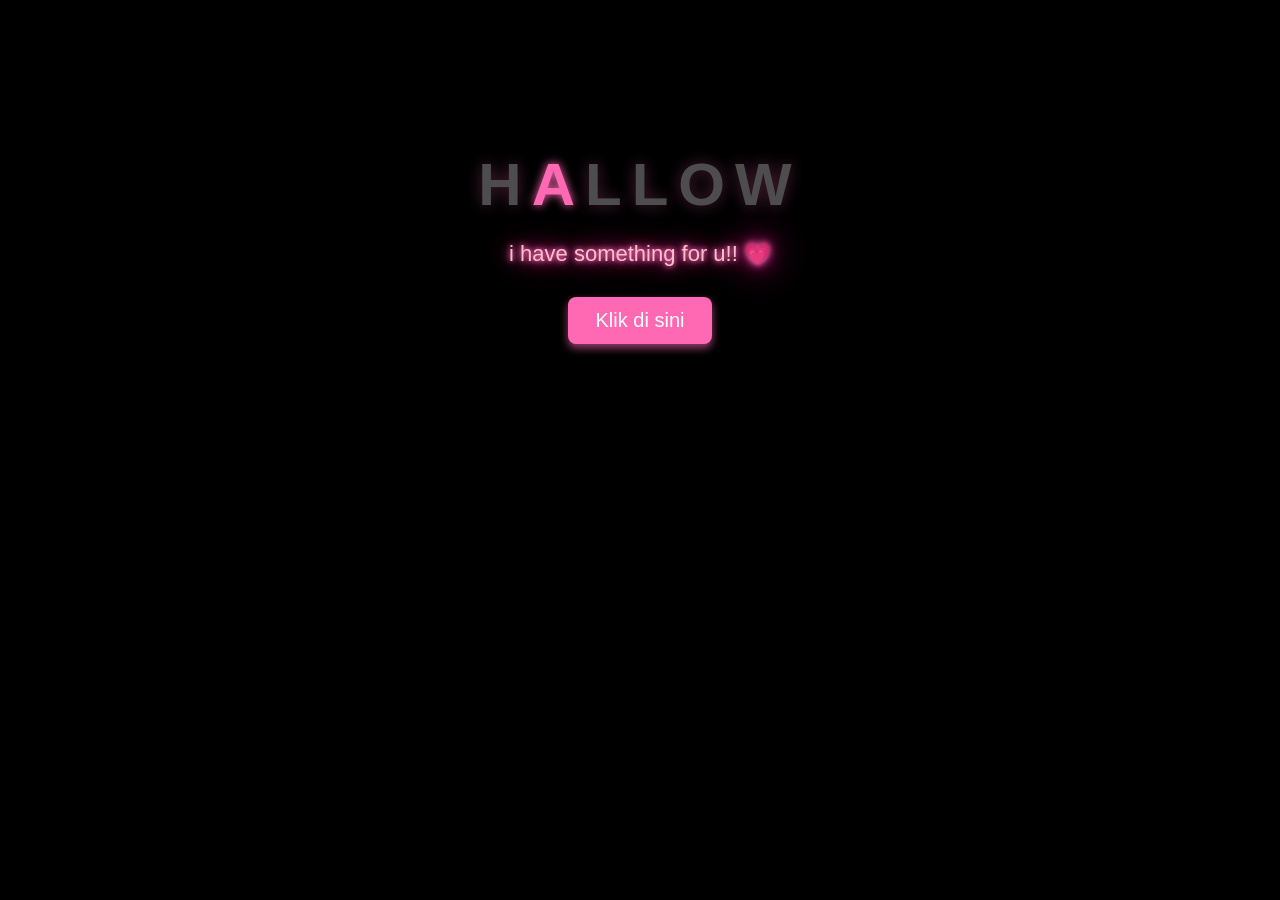
<file: index.html>
<!DOCTYPE html>
<html lang="en">
<head>
  <meta charset="UTF-8" />
  <meta name="viewport" content="width=device-width, initial-scale=1" />
  <title>secret</title>

  <style>
    body {
      font-family: Arial, sans-serif;
      text-align: center;
      margin-top: 150px;
      background: #000;
      color: white;
    }

    #name {
      font-size: 60px;
      font-weight: bold;
      letter-spacing: 10px;
      text-shadow: 0 0 15px #ff69b4;
    }

    .letter {
      opacity: 0.3;
      transition: opacity 0.5s ease;
      display: inline-block;
      color: #fff;
    }

    .letter.active {
      opacity: 1;
      color: #ff69b4;
      text-shadow: 0 0 10px #ff69b4;
    }

    p {
      font-size: 22px;
      margin-bottom: 30px;
      color: #ffc0cb;
      text-shadow:
        0 0 5px #ff69b4,
        0 0 10px #ff69b4,
        0 0 20px #ff1493,
        0 0 40px #ff1493;
      animation: pulseGlow 2s infinite alternate;
    }

    @keyframes pulseGlow {
      0% {
        text-shadow:
          0 0 3px #ffb6d9,
          0 0 7px #ff69b4,
          0 0 10px #ff1493,
          0 0 20px #ff1493;
        opacity: 0.7;
      }
      100% {
        text-shadow:
          0 0 10px #ffb6d9,
          0 0 20px #ff69b4,
          0 0 30px #ff1493,
          0 0 50px #ff1493;
        opacity: 1;
      }
    }

    button {
      padding: 12px 28px;
      font-size: 20px;
      cursor: pointer;
      border: none;
      background-color: #ff69b4;
      color: white;
      border-radius: 8px;
      transition: 0.3s ease;
      box-shadow: 0 4px 8px rgba(255, 105, 180, 0.6);
      animation: pulseButton 1.5s infinite;
    }

    button:hover {
      background-color: #ff1493;
      box-shadow: 0 6px 12px rgba(255, 20, 147, 0.8);
    }

    @keyframes pulseButton {
      0% { transform: scale(1); }
      50% { transform: scale(1.1); }
      100% { transform: scale(1); }
    }
  </style>
</head>

<body>
  <div id="name"></div>
  <p>i have something for u!! 💗</p>
  <button onclick="location.href='flowers.html'">Klik di sini</button>

  <script>
    const name = "HALLOW";
    const nameContainer = document.getElementById('name');

    for (let i = 0; i < name.length; i++) {
      const span = document.createElement('span');
      span.textContent = name[i];
      span.classList.add('letter');
      nameContainer.appendChild(span);
    }

    const letters = document.querySelectorAll('.letter');
    let current = 0;

    function updateActiveLetter() {
      letters.forEach(letter => letter.classList.remove('active'));
      letters[current].classList.add('active');
      current++;
      if (current >= letters.length) current = 0;
    }

    updateActiveLetter();
    setInterval(updateActiveLetter, 1000);
  </script>
</body>
</html>
</file>
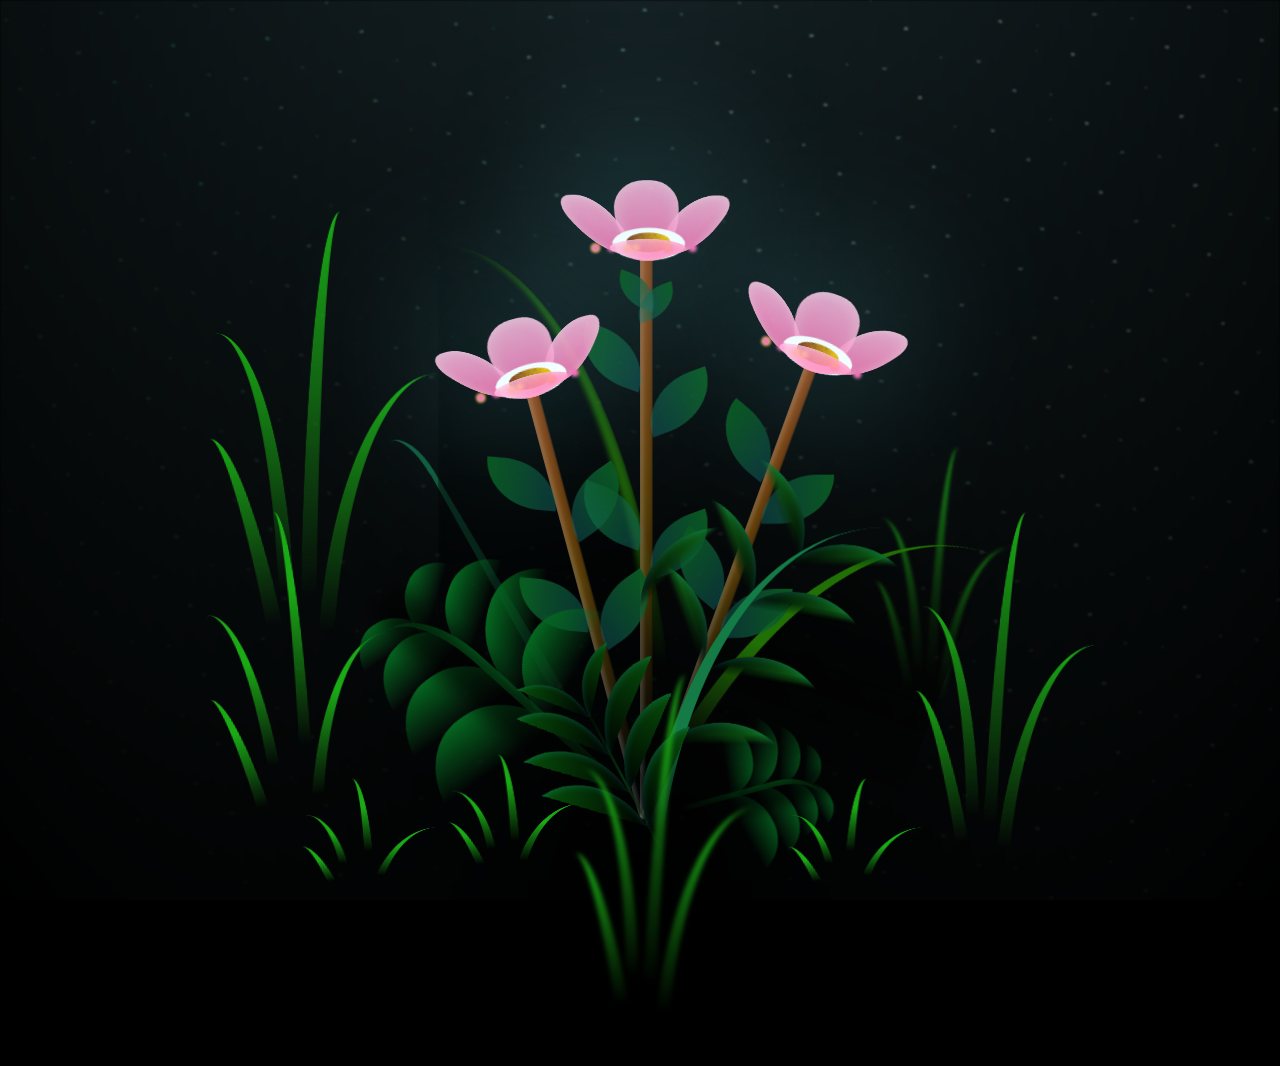
<file: flowers.html>
<!DOCTYPE html>
<html lang="en">
<head>
    <meta charset="UTF-8">
    <meta http-equiv="X-UA-Compatible" content="IE=edge">
    <meta name="viewport" content="width=device-width, initial-scale=1.0">
    <link rel="stylesheet" href="main.css">
    <link rel="icon" href="img/flowers.png" type="image/x-icon">
    <title>secrett</title>
</head>
<body class="container">
    <div class="night"></div>
    <div class="flowers">
      <div class="flower flower--1">
        <div class="flower__leafs flower__leafs--1">
          <div class="flower__leaf flower__leaf--1"></div>
          <div class="flower__leaf flower__leaf--2"></div>
          <div class="flower__leaf flower__leaf--3"></div>
          <div class="flower__leaf flower__leaf--4"></div>
          <div class="flower__white-circle"></div>
  
          <div class="flower__light flower__light--1"></div>
          <div class="flower__light flower__light--2"></div>
          <div class="flower__light flower__light--3"></div>
          <div class="flower__light flower__light--4"></div>
          <div class="flower__light flower__light--5"></div>
          <div class="flower__light flower__light--6"></div>
          <div class="flower__light flower__light--7"></div>
          <div class="flower__light flower__light--8"></div>
  
        </div>
        <div class="flower__line">
          <div class="flower__line__leaf flower__line__leaf--1"></div>
          <div class="flower__line__leaf flower__line__leaf--2"></div>
          <div class="flower__line__leaf flower__line__leaf--3"></div>
          <div class="flower__line__leaf flower__line__leaf--4"></div>
          <div class="flower__line__leaf flower__line__leaf--5"></div>
          <div class="flower__line__leaf flower__line__leaf--6"></div>
        </div>
      </div>
  
      <div class="flower flower--2">
        <div class="flower__leafs flower__leafs--2">
          <div class="flower__leaf flower__leaf--1"></div>
          <div class="flower__leaf flower__leaf--2"></div>
          <div class="flower__leaf flower__leaf--3"></div>
          <div class="flower__leaf flower__leaf--4"></div>
          <div class="flower__white-circle"></div>
  
          <div class="flower__light flower__light--1"></div>
          <div class="flower__light flower__light--2"></div>
          <div class="flower__light flower__light--3"></div>
          <div class="flower__light flower__light--4"></div>
          <div class="flower__light flower__light--5"></div>
          <div class="flower__light flower__light--6"></div>
          <div class="flower__light flower__light--7"></div>
          <div class="flower__light flower__light--8"></div>
  
        </div>
        <div class="flower__line">
          <div class="flower__line__leaf flower__line__leaf--1"></div>
          <div class="flower__line__leaf flower__line__leaf--2"></div>
          <div class="flower__line__leaf flower__line__leaf--3"></div>
          <div class="flower__line__leaf flower__line__leaf--4"></div>
        </div>
      </div>
  
      <div class="flower flower--3">
        <div class="flower__leafs flower__leafs--3">
          <div class="flower__leaf flower__leaf--1"></div>
          <div class="flower__leaf flower__leaf--2"></div>
          <div class="flower__leaf flower__leaf--3"></div>
          <div class="flower__leaf flower__leaf--4"></div>
          <div class="flower__white-circle"></div>
  
          <div class="flower__light flower__light--1"></div>
          <div class="flower__light flower__light--2"></div>
          <div class="flower__light flower__light--3"></div>
          <div class="flower__light flower__light--4"></div>
          <div class="flower__light flower__light--5"></div>
          <div class="flower__light flower__light--6"></div>
          <div class="flower__light flower__light--7"></div>
          <div class="flower__light flower__light--8"></div>
  
        </div>
        <div class="flower__line">
          <div class="flower__line__leaf flower__line__leaf--1"></div>
          <div class="flower__line__leaf flower__line__leaf--2"></div>
          <div class="flower__line__leaf flower__line__leaf--3"></div>
          <div class="flower__line__leaf flower__line__leaf--4"></div>
        </div>
      </div>
  
      <div class="grow-ans" style="--d:1.2s">
        <div class="flower__g-long">
          <div class="flower__g-long__top"></div>
          <div class="flower__g-long__bottom"></div>
        </div>
      </div>
  
      <div class="growing-grass">
        <div class="flower__grass flower__grass--1">
          <div class="flower__grass--top"></div>
          <div class="flower__grass--bottom"></div>
          <div class="flower__grass__leaf flower__grass__leaf--1"></div>
          <div class="flower__grass__leaf flower__grass__leaf--2"></div>
          <div class="flower__grass__leaf flower__grass__leaf--3"></div>
          <div class="flower__grass__leaf flower__grass__leaf--4"></div>
          <div class="flower__grass__leaf flower__grass__leaf--5"></div>
          <div class="flower__grass__leaf flower__grass__leaf--6"></div>
          <div class="flower__grass__leaf flower__grass__leaf--7"></div>
          <div class="flower__grass__leaf flower__grass__leaf--8"></div>
          <div class="flower__grass__overlay"></div>
        </div>
      </div>
  
      <div class="growing-grass">
        <div class="flower__grass flower__grass--2">
          <div class="flower__grass--top"></div>
          <div class="flower__grass--bottom"></div>
          <div class="flower__grass__leaf flower__grass__leaf--1"></div>
          <div class="flower__grass__leaf flower__grass__leaf--2"></div>
          <div class="flower__grass__leaf flower__grass__leaf--3"></div>
          <div class="flower__grass__leaf flower__grass__leaf--4"></div>
          <div class="flower__grass__leaf flower__grass__leaf--5"></div>
          <div class="flower__grass__leaf flower__grass__leaf--6"></div>
          <div class="flower__grass__leaf flower__grass__leaf--7"></div>
          <div class="flower__grass__leaf flower__grass__leaf--8"></div>
          <div class="flower__grass__overlay"></div>
        </div>
      </div>
  
      <div class="grow-ans" style="--d:2.4s">
        <div class="flower__g-right flower__g-right--1">
          <div class="leaf"></div>
        </div>
      </div>
  
      <div class="grow-ans" style="--d:2.8s">
        <div class="flower__g-right flower__g-right--2">
          <div class="leaf"></div>
        </div>
      </div>
  
      <div class="grow-ans" style="--d:2.8s">
        <div class="flower__g-front">
          <div class="flower__g-front__leaf-wrapper flower__g-front__leaf-wrapper--1">
            <div class="flower__g-front__leaf"></div>
          </div>
          <div class="flower__g-front__leaf-wrapper flower__g-front__leaf-wrapper--2">
            <div class="flower__g-front__leaf"></div>
          </div>
          <div class="flower__g-front__leaf-wrapper flower__g-front__leaf-wrapper--3">
            <div class="flower__g-front__leaf"></div>
          </div>
          <div class="flower__g-front__leaf-wrapper flower__g-front__leaf-wrapper--4">
            <div class="flower__g-front__leaf"></div>
          </div>
          <div class="flower__g-front__leaf-wrapper flower__g-front__leaf-wrapper--5">
            <div class="flower__g-front__leaf"></div>
          </div>
          <div class="flower__g-front__leaf-wrapper flower__g-front__leaf-wrapper--6">
            <div class="flower__g-front__leaf"></div>
          </div>
          <div class="flower__g-front__leaf-wrapper flower__g-front__leaf-wrapper--7">
            <div class="flower__g-front__leaf"></div>
          </div>
          <div class="flower__g-front__leaf-wrapper flower__g-front__leaf-wrapper--8">
            <div class="flower__g-front__leaf"></div>
          </div>
          <div class="flower__g-front__line"></div>
        </div>
      </div>
  
      <div class="grow-ans" style="--d:3.2s">
        <div class="flower__g-fr">
          <div class="leaf"></div>
          <div class="flower__g-fr__leaf flower__g-fr__leaf--1"></div>
          <div class="flower__g-fr__leaf flower__g-fr__leaf--2"></div>
          <div class="flower__g-fr__leaf flower__g-fr__leaf--3"></div>
          <div class="flower__g-fr__leaf flower__g-fr__leaf--4"></div>
          <div class="flower__g-fr__leaf flower__g-fr__leaf--5"></div>
          <div class="flower__g-fr__leaf flower__g-fr__leaf--6"></div>
          <div class="flower__g-fr__leaf flower__g-fr__leaf--7"></div>
          <div class="flower__g-fr__leaf flower__g-fr__leaf--8"></div>
        </div>
      </div>
  
      <div class="long-g long-g--0">
        <div class="grow-ans" style="--d:3s">
          <div class="leaf leaf--0"></div>
        </div>
        <div class="grow-ans" style="--d:2.2s">
          <div class="leaf leaf--1"></div>
        </div>
        <div class="grow-ans" style="--d:3.4s">
          <div class="leaf leaf--2"></div>
        </div>
        <div class="grow-ans" style="--d:3.6s">
          <div class="leaf leaf--3"></div>
        </div>
      </div>
  
      <div class="long-g long-g--1">
        <div class="grow-ans" style="--d:3.6s">
          <div class="leaf leaf--0"></div>
        </div>
        <div class="grow-ans" style="--d:3.8s">
          <div class="leaf leaf--1"></div>
        </div>
        <div class="grow-ans" style="--d:4s">
          <div class="leaf leaf--2"></div>
        </div>
        <div class="grow-ans" style="--d:4.2s">
          <div class="leaf leaf--3"></div>
        </div>
      </div>
  
      <div class="long-g long-g--2">
        <div class="grow-ans" style="--d:4s">
          <div class="leaf leaf--0"></div>
        </div>
        <div class="grow-ans" style="--d:4.2s">
          <div class="leaf leaf--1"></div>
        </div>
        <div class="grow-ans" style="--d:4.4s">
          <div class="leaf leaf--2"></div>
        </div>
        <div class="grow-ans" style="--d:4.6s">
          <div class="leaf leaf--3"></div>
        </div>
      </div>
  
      <div class="long-g long-g--3">
        <div class="grow-ans" style="--d:4s">
          <div class="leaf leaf--0"></div>
        </div>
        <div class="grow-ans" style="--d:4.2s">
          <div class="leaf leaf--1"></div>
        </div>
        <div class="grow-ans" style="--d:3s">
          <div class="leaf leaf--2"></div>
        </div>
        <div class="grow-ans" style="--d:3.6s">
          <div class="leaf leaf--3"></div>
        </div>
      </div>
  
      <div class="long-g long-g--4">
        <div class="grow-ans" style="--d:4s">
          <div class="leaf leaf--0"></div>
        </div>
        <div class="grow-ans" style="--d:4.2s">
          <div class="leaf leaf--1"></div>
        </div>
        <div class="grow-ans" style="--d:3s">
          <div class="leaf leaf--2"></div>
        </div>
        <div class="grow-ans" style="--d:3.6s">
          <div class="leaf leaf--3"></div>
        </div>
      </div>
  
      <div class="long-g long-g--5">
        <div class="grow-ans" style="--d:4s">
          <div class="leaf leaf--0"></div>
        </div>
        <div class="grow-ans" style="--d:4.2s">
          <div class="leaf leaf--1"></div>
        </div>
        <div class="grow-ans" style="--d:3s">
          <div class="leaf leaf--2"></div>
        </div>
        <div class="grow-ans" style="--d:3.6s">
          <div class="leaf leaf--3"></div>
        </div>
      </div>
  
      <div class="long-g long-g--6">
        <div class="grow-ans" style="--d:4.2s">
          <div class="leaf leaf--0"></div>
        </div>
        <div class="grow-ans" style="--d:4.4s">
          <div class="leaf leaf--1"></div>
        </div>
        <div class="grow-ans" style="--d:4.6s">
          <div class="leaf leaf--2"></div>
        </div>
        <div class="grow-ans" style="--d:4.8s">
          <div class="leaf leaf--3"></div>
        </div>
      </div>
  
      <div class="long-g long-g--7">
        <div class="grow-ans" style="--d:3s">
          <div class="leaf leaf--0"></div>
        </div>
        <div class="grow-ans" style="--d:3.2s">
          <div class="leaf leaf--1"></div>
        </div>
        <div class="grow-ans" style="--d:3.5s">
          <div class="leaf leaf--2"></div>
        </div>
        <div class="grow-ans" style="--d:3.6s">
          <div class="leaf leaf--3"></div>
        </div>
      </div>
    </div>
    
    <script src="main.js"></script>
  </body>
</html>
</file>
<file: main.css>
*,
*::after,
*::before {
  padding: 0;
  margin: 0;
  box-sizing: border-box;
}

:root {
  --dark-color: #000;
}

body {
  display: flex;
  align-items: flex-end;
  justify-content: center;
  min-height: 100vh;
  background-color: var(--dark-color);
  overflow: hidden;
  perspective: 1000px;
}

.night {
  position: fixed;
  left: 50%;
  top: 0;
  transform: translateX(-50%);
  width: 100%;
  height: 100%;
  filter: blur(0.1vmin);
  background-image: radial-gradient(ellipse at top, transparent 0%, var(--dark-color)), radial-gradient(ellipse at bottom, var(--dark-color), rgba(145, 233, 255, 0.2)), repeating-linear-gradient(220deg, rgb(0, 0, 0) 0px, rgb(0, 0, 0) 19px, transparent 19px, transparent 22px), repeating-linear-gradient(189deg, rgb(0, 0, 0) 0px, rgb(0, 0, 0) 19px, transparent 19px, transparent 22px), repeating-linear-gradient(148deg, rgb(0, 0, 0) 0px, rgb(0, 0, 0) 19px, transparent 19px, transparent 22px), linear-gradient(90deg, rgb(7, 107, 42), rgb(240, 240, 240));
}

.flowers {
  position: relative;
  transform: scale(0.9);
}

.flower {
  position: absolute;
  bottom: 10vmin;
  transform-origin: bottom center;
  z-index: 10;
  --fl-speed: 0.3s;
}
.flower--1 {
  -webkit-animation: moving-flower-1 4s linear infinite;
          animation: moving-flower-1 4s linear infinite;
}
.flower--1 .flower__line {
  height: 70vmin;
  -webkit-animation-delay: 0.3s;
          animation-delay: 0.3s;
}
.flower--1 .flower__line__leaf--1 {
  -webkit-animation: blooming-leaf-right var(--fl-speed) 1.6s backwards;
          animation: blooming-leaf-right var(--fl-speed) 1.6s backwards;
}
.flower--1 .flower__line__leaf--2 {
  -webkit-animation: blooming-leaf-right var(--fl-speed) 1.4s backwards;
          animation: blooming-leaf-right var(--fl-speed) 1.4s backwards;
}
.flower--1 .flower__line__leaf--3 {
  -webkit-animation: blooming-leaf-left var(--fl-speed) 1.2s backwards;
          animation: blooming-leaf-left var(--fl-speed) 1.2s backwards;
}
.flower--1 .flower__line__leaf--4 {
  -webkit-animation: blooming-leaf-left var(--fl-speed) 1s backwards;
          animation: blooming-leaf-left var(--fl-speed) 1s backwards;
}
.flower--1 .flower__line__leaf--5 {
  -webkit-animation: blooming-leaf-right var(--fl-speed) 1.8s backwards;
          animation: blooming-leaf-right var(--fl-speed) 1.8s backwards;
}
.flower--1 .flower__line__leaf--6 {
  -webkit-animation: blooming-leaf-left var(--fl-speed) 2s backwards;
          animation: blooming-leaf-left var(--fl-speed) 2s backwards;
}
.flower--2 {
  left: 50%;
  transform: rotate(20deg);
  -webkit-animation: moving-flower-2 4s linear infinite;
          animation: moving-flower-2 4s linear infinite;
}
.flower--2 .flower__line {
  height: 60vmin;
  -webkit-animation-delay: 0.6s;
          animation-delay: 0.6s;
}
.flower--2 .flower__line__leaf--1 {
  -webkit-animation: blooming-leaf-right var(--fl-speed) 1.9s backwards;
          animation: blooming-leaf-right var(--fl-speed) 1.9s backwards;
}
.flower--2 .flower__line__leaf--2 {
  -webkit-animation: blooming-leaf-right var(--fl-speed) 1.7s backwards;
          animation: blooming-leaf-right var(--fl-speed) 1.7s backwards;
}
.flower--2 .flower__line__leaf--3 {
  -webkit-animation: blooming-leaf-left var(--fl-speed) 1.5s backwards;
          animation: blooming-leaf-left var(--fl-speed) 1.5s backwards;
}
.flower--2 .flower__line__leaf--4 {
  -webkit-animation: blooming-leaf-left var(--fl-speed) 1.3s backwards;
          animation: blooming-leaf-left var(--fl-speed) 1.3s backwards;
}
.flower--3 {
  left: 50%;
  transform: rotate(-15deg);
  -webkit-animation: moving-flower-3 4s linear infinite;
          animation: moving-flower-3 4s linear infinite;
}
.flower--3 .flower__line {
  -webkit-animation-delay: 0.9s;
          animation-delay: 0.9s;
}
.flower--3 .flower__line__leaf--1 {
  -webkit-animation: blooming-leaf-right var(--fl-speed) 2.5s backwards;
          animation: blooming-leaf-right var(--fl-speed) 2.5s backwards;
}
.flower--3 .flower__line__leaf--2 {
  -webkit-animation: blooming-leaf-right var(--fl-speed) 2.3s backwards;
          animation: blooming-leaf-right var(--fl-speed) 2.3s backwards;
}
.flower--3 .flower__line__leaf--3 {
  -webkit-animation: blooming-leaf-left var(--fl-speed) 2.1s backwards;
          animation: blooming-leaf-left var(--fl-speed) 2.1s backwards;
}
.flower--3 .flower__line__leaf--4 {
  -webkit-animation: blooming-leaf-left var(--fl-speed) 1.9s backwards;
          animation: blooming-leaf-left var(--fl-speed) 1.9s backwards;
}
.flower__leafs {
  position: relative;
  -webkit-animation: blooming-flower 2s backwards;
          animation: blooming-flower 2s backwards;
}
.flower__leafs--1 {
  -webkit-animation-delay: 1.1s;
          animation-delay: 1.1s;
}
.flower__leafs--2 {
  -webkit-animation-delay: 1.4s;
          animation-delay: 1.4s;
}
.flower__leafs--3 {
  -webkit-animation-delay: 1.7s;
          animation-delay: 1.7s;
}
.flower__leafs::after {
  content: "";
  position: absolute;
  left: 0;
  top: 0;
  transform: translate(-50%, -100%);
  width: 8vmin;
  height: 8vmin;
  background-color: #6bf0ff;
  filter: blur(10vmin);
}
.flower__leaf {
  position: absolute;
  bottom: 0;
  left: 50%;
  width: 8vmin;
  height: 11vmin;
  border-radius: 51% 49% 47% 53%/44% 45% 55% 69%;
  background-color: #6bbcf5; /* biru soft */
  background-image: linear-gradient(to top, #4aa3e0, #6bbcf5); /* gradient biru */
  transform-origin: bottom center;
  opacity: 0.9;
  box-shadow: inset 0 0 2vmin rgba(255, 255, 255, 0.5);
}

.flower__leaf--1 {
  transform: translate(-10%, 1%) rotateY(40deg) rotateX(-50deg);
}
.flower__leaf--2 {
  transform: translate(-50%, -4%) rotateX(40deg);
}
.flower__leaf--3 {
  transform: translate(-90%, 0%) rotateY(45deg) rotateX(50deg);
}
.flower__leaf--4 {
  width: 8vmin;
  height: 8vmin;
  transform-origin: bottom left;
  border-radius: 4vmin 10vmin 4vmin 4vmin;
  transform: translate(0%, 18%) rotateX(70deg) rotate(-43deg);
  background-image: linear-gradient(to top, #4aa3e0, #6bbcf5); /* biru soft */
  z-index: 1;
  opacity: 0.8;
}

.flower__white-circle {
  position: absolute;
  left: -3.5vmin;
  top: -3vmin;
  width: 9vmin;
  height: 4vmin;
  border-radius: 50%;
  background-color: #fff;
}
.flower__white-circle::after {
  content: "";
  position: absolute;
  left: 50%;
  top: 45%;
  transform: translate(-50%, -50%);
  width: 60%;
  height: 60%;
  border-radius: inherit;
  background-image: repeating-linear-gradient(135deg, rgba(0, 0, 0, 0.03) 0px, rgba(0, 0, 0, 0.03) 1px, transparent 1px, transparent 12px), repeating-linear-gradient(45deg, rgba(0, 0, 0, 0.03) 0px, rgba(0, 0, 0, 0.03) 1px, transparent 1px, transparent 12px), repeating-linear-gradient(67.5deg, rgba(0, 0, 0, 0.03) 0px, rgba(0, 0, 0, 0.03) 1px, transparent 1px, transparent 12px), repeating-linear-gradient(135deg, rgba(0, 0, 0, 0.03) 0px, rgba(0, 0, 0, 0.03) 1px, transparent 1px, transparent 12px), repeating-linear-gradient(45deg, rgba(0, 0, 0, 0.03) 0px, rgba(0, 0, 0, 0.03) 1px, transparent 1px, transparent 12px), repeating-linear-gradient(112.5deg, rgba(0, 0, 0, 0.03) 0px, rgba(0, 0, 0, 0.03) 1px, transparent 1px, transparent 12px), repeating-linear-gradient(112.5deg, rgba(0, 0, 0, 0.03) 0px, rgba(0, 0, 0, 0.03) 1px, transparent 1px, transparent 12px), repeating-linear-gradient(45deg, rgba(0, 0, 0, 0.03) 0px, rgba(0, 0, 0, 0.03) 1px, transparent 1px, transparent 12px), repeating-linear-gradient(22.5deg, rgba(0, 0, 0, 0.03) 0px, rgba(0, 0, 0, 0.03) 1px, transparent 1px, transparent 12px), repeating-linear-gradient(45deg, rgba(0, 0, 0, 0.03) 0px, rgba(0, 0, 0, 0.03) 1px, transparent 1px, transparent 12px), repeating-linear-gradient(22.5deg, rgba(0, 0, 0, 0.03) 0px, rgba(0, 0, 0, 0.03) 1px, transparent 1px, transparent 12px), repeating-linear-gradient(135deg, rgba(0, 0, 0, 0.03) 0px, rgba(0, 0, 0, 0.03) 1px, transparent 1px, transparent 12px), repeating-linear-gradient(157.5deg, rgba(0, 0, 0, 0.03) 0px, rgba(0, 0, 0, 0.03) 1px, transparent 1px, transparent 12px), repeating-linear-gradient(67.5deg, rgba(0, 0, 0, 0.03) 0px, rgba(0, 0, 0, 0.03) 1px, transparent 1px, transparent 12px), repeating-linear-gradient(67.5deg, rgba(0, 0, 0, 0.03) 0px, rgba(0, 0, 0, 0.03) 1px, transparent 1px, transparent 12px), linear-gradient(90deg, rgb(127, 47, 21), rgb(255, 206, 0));
}
.flower__line {
  height: 55vmin;
  width: 1.5vmin;
  background-image: linear-gradient(to left, rgba(0, 0, 0, 0.2), transparent, rgba(255, 255, 255, 0.2)), linear-gradient(to top, transparent 10%, #583e08, #944415);
  box-shadow: inset 0 0 2px rgba(0, 0, 0, 0.5);
  -webkit-animation: grow-flower-tree 4s backwards;
          animation: grow-flower-tree 4s backwards;
}
.flower__line__leaf {
  --w: 7vmin;
  --h: calc(var(--w) + 2vmin);
  position: absolute;
  top: 20%;
  left: 90%;
  width: var(--w);
  height: var(--h);
  border-top-right-radius: var(--h);
  border-bottom-left-radius: var(--h);
  background-image: linear-gradient(to top, rgba(20, 117, 122, 0.4), #095721);
}
.flower__line__leaf--1 {
  transform: rotate(70deg) rotateY(30deg);
}
.flower__line__leaf--2 {
  top: 45%;
  transform: rotate(70deg) rotateY(30deg);
}
.flower__line__leaf--3, .flower__line__leaf--4, .flower__line__leaf--6 {
  border-top-right-radius: 0;
  border-bottom-left-radius: 0;
  border-top-left-radius: var(--h);
  border-bottom-right-radius: var(--h);
  left: -460%;
  top: 12%;
  transform: rotate(-70deg) rotateY(30deg);
}
.flower__line__leaf--4 {
  top: 40%;
}
.flower__line__leaf--5 {
  top: 0;
  transform-origin: left;
  transform: rotate(70deg) rotateY(30deg) scale(0.6);
}
.flower__line__leaf--6 {
  top: -2%;
  left: -450%;
  transform-origin: right;
  transform: rotate(-70deg) rotateY(30deg) scale(0.6);
}
.flower__light {
  position: absolute;
  bottom: 0vmin;
  width: 1vmin;
  height: 1vmin;
  background-color: rgb(255, 251, 0);
  border-radius: 50%;
  filter: blur(0.2vmin);
  -webkit-animation: light-ans 4s linear infinite backwards;
          animation: light-ans 4s linear infinite backwards;
}
.flower__light:nth-child(odd) {
  background-color: #f76baf;
}
.flower__light--1 {
  left: -2vmin;
  -webkit-animation-delay: 1s;
          animation-delay: 1s;
}
.flower__light--2 {
  left: 3vmin;
  -webkit-animation-delay: 0.5s;
          animation-delay: 0.5s;
}
.flower__light--3 {
  left: -6vmin;
  -webkit-animation-delay: 0.3s;
          animation-delay: 0.3s;
}
.flower__light--4 {
  left: 6vmin;
  -webkit-animation-delay: 0.9s;
          animation-delay: 0.9s;
}
.flower__light--5 {
  left: -1vmin;
  -webkit-animation-delay: 1.5s;
          animation-delay: 1.5s;
}
.flower__light--6 {
  left: -4vmin;
  -webkit-animation-delay: 3s;
          animation-delay: 3s;
}
.flower__light--7 {
  left: 3vmin;
  -webkit-animation-delay: 2s;
          animation-delay: 2s;
}
.flower__light--8 {
  left: -6vmin;
  -webkit-animation-delay: 3.5s;
          animation-delay: 3.5s;
}
.flower__grass {
  --c: #04661f;
  --line-w: 1.5vmin;
  position: absolute;
  bottom: 12vmin;
  left: -7vmin;
  display: flex;
  flex-direction: column;
  align-items: flex-end;
  z-index: 20;
  transform-origin: bottom center;
  transform: rotate(-48deg) rotateY(40deg);
}
.flower__grass--1 {
  -webkit-animation: moving-grass 2s linear infinite;
          animation: moving-grass 2s linear infinite;
}
.flower__grass--2 {
  left: 2vmin;
  bottom: 10vmin;
  transform: scale(0.5) rotate(75deg) rotateX(10deg) rotateY(-200deg);
  opacity: 0.8;
  z-index: 0;
  -webkit-animation: moving-grass--2 1.5s linear infinite;
          animation: moving-grass--2 1.5s linear infinite;
}
.flower__grass--top {
  width: 7vmin;
  height: 10vmin;
  border-top-right-radius: 100%;
  border-right: var(--line-w) solid var(--c);
  transform-origin: bottom center;
  transform: rotate(-2deg);
}
.flower__grass--bottom {
  margin-top: -2px;
  width: var(--line-w);
  height: 25vmin;
  background-image: linear-gradient(to top, transparent, var(--c));
}
.flower__grass__leaf {
  --size: 10vmin;
  position: absolute;
  width: calc(var(--size) * 2.1);
  height: var(--size);
  border-top-left-radius: var(--size);
  border-top-right-radius: var(--size);
  background-image: linear-gradient(to top, transparent, transparent 30%, var(--c));
  z-index: 100;
}
.flower__grass__leaf--1 {
  top: -6%;
  left: 30%;
  --size: 6vmin;
  transform: rotate(-20deg);
  -webkit-animation: growing-grass-ans--1 2s 2.6s backwards;
          animation: growing-grass-ans--1 2s 2.6s backwards;
}
@-webkit-keyframes growing-grass-ans--1 {
  0% {
    transform-origin: bottom left;
    transform: rotate(-20deg) scale(0);
  }
}
@keyframes growing-grass-ans--1 {
  0% {
    transform-origin: bottom left;
    transform: rotate(-20deg) scale(0);
  }
}
.flower__grass__leaf--2 {
  top: -5%;
  left: -110%;
  --size: 6vmin;
  transform: rotate(10deg);
  -webkit-animation: growing-grass-ans--2 2s 2.4s linear backwards;
          animation: growing-grass-ans--2 2s 2.4s linear backwards;
}
@-webkit-keyframes growing-grass-ans--2 {
  0% {
    transform-origin: bottom right;
    transform: rotate(10deg) scale(0);
  }
}
@keyframes growing-grass-ans--2 {
  0% {
    transform-origin: bottom right;
    transform: rotate(10deg) scale(0);
  }
}
.flower__grass__leaf--3 {
  top: 5%;
  left: 60%;
  --size: 8vmin;
  transform: rotate(-18deg) rotateX(-20deg);
  -webkit-animation: growing-grass-ans--3 2s 2.2s linear backwards;
          animation: growing-grass-ans--3 2s 2.2s linear backwards;
}
@-webkit-keyframes growing-grass-ans--3 {
  0% {
    transform-origin: bottom left;
    transform: rotate(-18deg) rotateX(-20deg) scale(0);
  }
}
@keyframes growing-grass-ans--3 {
  0% {
    transform-origin: bottom left;
    transform: rotate(-18deg) rotateX(-20deg) scale(0);
  }
}
.flower__grass__leaf--4 {
  top: 6%;
  left: -135%;
  --size: 8vmin;
  transform: rotate(2deg);
  -webkit-animation: growing-grass-ans--4 2s 2s linear backwards;
          animation: growing-grass-ans--4 2s 2s linear backwards;
}
@-webkit-keyframes growing-grass-ans--4 {
  0% {
    transform-origin: bottom right;
    transform: rotate(2deg) scale(0);
  }
}
@keyframes growing-grass-ans--4 {
  0% {
    transform-origin: bottom right;
    transform: rotate(2deg) scale(0);
  }
}
.flower__grass__leaf--5 {
  top: 20%;
  left: 60%;
  --size: 10vmin;
  transform: rotate(-24deg) rotateX(-20deg);
  -webkit-animation: growing-grass-ans--5 2s 1.8s linear backwards;
          animation: growing-grass-ans--5 2s 1.8s linear backwards;
}
@-webkit-keyframes growing-grass-ans--5 {
  0% {
    transform-origin: bottom left;
    transform: rotate(-24deg) rotateX(-20deg) scale(0);
  }
}
@keyframes growing-grass-ans--5 {
  0% {
    transform-origin: bottom left;
    transform: rotate(-24deg) rotateX(-20deg) scale(0);
  }
}
.flower__grass__leaf--6 {
  top: 22%;
  left: -180%;
  --size: 10vmin;
  transform: rotate(10deg);
  -webkit-animation: growing-grass-ans--6 2s 1.6s linear backwards;
          animation: growing-grass-ans--6 2s 1.6s linear backwards;
}
@-webkit-keyframes growing-grass-ans--6 {
  0% {
    transform-origin: bottom right;
    transform: rotate(10deg) scale(0);
  }
}
@keyframes growing-grass-ans--6 {
  0% {
    transform-origin: bottom right;
    transform: rotate(10deg) scale(0);
  }
}
.flower__grass__leaf--7 {
  top: 39%;
  left: 70%;
  --size: 10vmin;
  transform: rotate(-10deg);
  -webkit-animation: growing-grass-ans--7 2s 1.4s linear backwards;
          animation: growing-grass-ans--7 2s 1.4s linear backwards;
}
@-webkit-keyframes growing-grass-ans--7 {
  0% {
    transform-origin: bottom left;
    transform: rotate(-10deg) scale(0);
  }
}
@keyframes growing-grass-ans--7 {
  0% {
    transform-origin: bottom left;
    transform: rotate(-10deg) scale(0);
  }
}
.flower__grass__leaf--8 {
  top: 40%;
  left: -215%;
  --size: 11vmin;
  transform: rotate(10deg);
  -webkit-animation: growing-grass-ans--8 2s 1.2s linear backwards;
          animation: growing-grass-ans--8 2s 1.2s linear backwards;
}
@-webkit-keyframes growing-grass-ans--8 {
  0% {
    transform-origin: bottom right;
    transform: rotate(10deg) scale(0);
  }
}
@keyframes growing-grass-ans--8 {
  0% {
    transform-origin: bottom right;
    transform: rotate(10deg) scale(0);
  }
}
.flower__grass__overlay {
  position: absolute;
  top: -10%;
  right: 0%;
  width: 100%;
  height: 100%;
  background-color: rgba(0, 0, 0, 0.6);
  filter: blur(1.5vmin);
  z-index: 100;
}
.flower__g-long {
  --w: 2vmin;
  --h: 6vmin;
  --c: #0e5b3c;
  position: absolute;
  bottom: 10vmin;
  left: -3vmin;
  transform-origin: bottom center;
  transform: rotate(-30deg) rotateY(-20deg);
  display: flex;
  flex-direction: column;
  align-items: flex-end;
  -webkit-animation: flower-g-long-ans 3s linear infinite;
          animation: flower-g-long-ans 3s linear infinite;
}
@-webkit-keyframes flower-g-long-ans {
  0%, 100% {
    transform: rotate(-30deg) rotateY(-20deg);
  }
  50% {
    transform: rotate(-32deg) rotateY(-20deg);
  }
}
@keyframes flower-g-long-ans {
  0%, 100% {
    transform: rotate(-30deg) rotateY(-20deg);
  }
  50% {
    transform: rotate(-32deg) rotateY(-20deg);
  }
}
.flower__g-long__top {
  top: calc(var(--h) * -1);
  width: calc(var(--w) + 1vmin);
  height: var(--h);
  border-top-right-radius: 100%;
  border-right: 0.7vmin solid var(--c);
  transform: translate(-0.7vmin, 1vmin);
}
.flower__g-long__bottom {
  width: var(--w);
  height: 50vmin;
  transform-origin: bottom center;
  background-image: linear-gradient(to top, transparent 30%, var(--c));
  box-shadow: inset 0 0 2px rgba(0, 0, 0, 0.5);
  -webkit-clip-path: polygon(35% 0, 65% 1%, 100% 100%, 0% 100%);
          clip-path: polygon(35% 0, 65% 1%, 100% 100%, 0% 100%);
}
.flower__g-right {
  position: absolute;
  bottom: 6vmin;
  left: -2vmin;
  transform-origin: bottom left;
  transform: rotate(20deg);
}
.flower__g-right .leaf {
  width: 30vmin;
  height: 50vmin;
  border-top-left-radius: 100%;
  border-left: 2vmin solid #217005;
  background-image: linear-gradient(to bottom, transparent, var(--dark-color) 60%);
  -webkit-mask-image: linear-gradient(to top, transparent 30%, #24803e 60%);
}
.flower__g-right--1 {
  -webkit-animation: flower-g-right-ans 2.5s linear infinite;
          animation: flower-g-right-ans 2.5s linear infinite;
}
.flower__g-right--2 {
  left: 5vmin;
  transform: rotateY(-180deg);
  -webkit-animation: flower-g-right-ans--2 3s linear infinite;
          animation: flower-g-right-ans--2 3s linear infinite;
}
.flower__g-right--2 .leaf {
  height: 75vmin;
  filter: blur(0.3vmin);
  opacity: 0.8;
}
@-webkit-keyframes flower-g-right-ans {
  0%, 100% {
    transform: rotate(20deg);
  }
  50% {
    transform: rotate(24deg) rotateX(-20deg);
  }
}
@keyframes flower-g-right-ans {
  0%, 100% {
    transform: rotate(20deg);
  }
  50% {
    transform: rotate(24deg) rotateX(-20deg);
  }
}
@-webkit-keyframes flower-g-right-ans--2 {
  0%, 100% {
    transform: rotateY(-180deg) rotate(0deg) rotateX(-20deg);
  }
  50% {
    transform: rotateY(-180deg) rotate(6deg) rotateX(-20deg);
  }
}
@keyframes flower-g-right-ans--2 {
  0%, 100% {
    transform: rotateY(-180deg) rotate(0deg) rotateX(-20deg);
  }
  50% {
    transform: rotateY(-180deg) rotate(6deg) rotateX(-20deg);
  }
}
.flower__g-front {
  position: absolute;
  bottom: 6vmin;
  left: 2.5vmin;
  z-index: 100;
  transform-origin: bottom center;
  transform: rotate(-28deg) rotateY(30deg) scale(1.04);
  -webkit-animation: flower__g-front-ans 2s linear infinite;
          animation: flower__g-front-ans 2s linear infinite;
}
@-webkit-keyframes flower__g-front-ans {
  0%, 100% {
    transform: rotate(-28deg) rotateY(30deg) scale(1.04);
  }
  50% {
    transform: rotate(-35deg) rotateY(40deg) scale(1.04);
  }
}
@keyframes flower__g-front-ans {
  0%, 100% {
    transform: rotate(-28deg) rotateY(30deg) scale(1.04);
  }
  50% {
    transform: rotate(-35deg) rotateY(40deg) scale(1.04);
  }
}
.flower__g-front__line {
  width: 0.3vmin;
  height: 20vmin;
  background-image: linear-gradient(to top, transparent, #042e0b, transparent 100%);
  position: relative;
}
.flower__g-front__leaf-wrapper {
  position: absolute;
  top: 0;
  left: 0;
  transform-origin: bottom left;
  transform: rotate(10deg);
}
.flower__g-front__leaf-wrapper:nth-child(even) {
  left: 0vmin;
  transform: rotateY(-180deg) rotate(5deg);
  -webkit-animation: flower__g-front__leaf-left-ans 1s ease-in backwards;
          animation: flower__g-front__leaf-left-ans 1s ease-in backwards;
}
.flower__g-front__leaf-wrapper:nth-child(odd) {
  -webkit-animation: flower__g-front__leaf-ans 1s ease-in backwards;
          animation: flower__g-front__leaf-ans 1s ease-in backwards;
}
.flower__g-front__leaf-wrapper--1 {
  top: -8vmin;
  transform: scale(0.7);
  -webkit-animation: flower__g-front__leaf-ans 1s 5.5s ease-in backwards !important;
          animation: flower__g-front__leaf-ans 1s 5.5s ease-in backwards !important;
}
.flower__g-front__leaf-wrapper--2 {
  top: -8vmin;
  transform: rotateY(-180deg) scale(0.7) !important;
  -webkit-animation: flower__g-front__leaf-left-ans-2 1s 4.6s ease-in backwards !important;
          animation: flower__g-front__leaf-left-ans-2 1s 4.6s ease-in backwards !important;
}
.flower__g-front__leaf-wrapper--3 {
  top: -3vmin;
  -webkit-animation: flower__g-front__leaf-ans 1s 4.6s ease-in backwards;
          animation: flower__g-front__leaf-ans 1s 4.6s ease-in backwards;
}
.flower__g-front__leaf-wrapper--4 {
  top: -3vmin;
  transform: rotateY(-180deg) scale(0.9) !important;
  -webkit-animation: flower__g-front__leaf-left-ans-2 1s 4.6s ease-in backwards !important;
          animation: flower__g-front__leaf-left-ans-2 1s 4.6s ease-in backwards !important;
}
@-webkit-keyframes flower__g-front__leaf-left-ans-2 {
  0% {
    transform: rotateY(-180deg) scale(0);
  }
}
@keyframes flower__g-front__leaf-left-ans-2 {
  0% {
    transform: rotateY(-180deg) scale(0);
  }
}
.flower__g-front__leaf-wrapper--5, .flower__g-front__leaf-wrapper--6 {
  top: 2vmin;
}
.flower__g-front__leaf-wrapper--7, .flower__g-front__leaf-wrapper--8 {
  top: 6.5vmin;
}
.flower__g-front__leaf-wrapper--2 {
  -webkit-animation-delay: 5.2s !important;
          animation-delay: 5.2s !important;
}
.flower__g-front__leaf-wrapper--3 {
  -webkit-animation-delay: 4.9s !important;
          animation-delay: 4.9s !important;
}
.flower__g-front__leaf-wrapper--5 {
  -webkit-animation-delay: 4.3s !important;
          animation-delay: 4.3s !important;
}
.flower__g-front__leaf-wrapper--6 {
  -webkit-animation-delay: 4.1s !important;
          animation-delay: 4.1s !important;
}
.flower__g-front__leaf-wrapper--7 {
  -webkit-animation-delay: 3.8s !important;
          animation-delay: 3.8s !important;
}
.flower__g-front__leaf-wrapper--8 {
  -webkit-animation-delay: 3.5s !important;
          animation-delay: 3.5s !important;
}
@-webkit-keyframes flower__g-front__leaf-ans {
  0% {
    transform: rotate(10deg) scale(0);
  }
}
@keyframes flower__g-front__leaf-ans {
  0% {
    transform: rotate(10deg) scale(0);
  }
}
@-webkit-keyframes flower__g-front__leaf-left-ans {
  0% {
    transform: rotateY(-180deg) rotate(5deg) scale(0);
  }
}
@keyframes flower__g-front__leaf-left-ans {
  0% {
    transform: rotateY(-180deg) rotate(5deg) scale(0);
  }
}
.flower__g-front__leaf {
  width: 10vmin;
  height: 10vmin;
  border-radius: 100% 0% 0% 100%/100% 100% 0% 0%;
  box-shadow: inset 0 2px 1vmin hsla(184deg, 97%, 58%, 0.2);
  background-image: linear-gradient(to bottom left, transparent, var(--dark-color)), linear-gradient(to bottom right, #064f0a 50%, transparent 50%, transparent);
  -webkit-mask-image: linear-gradient(to bottom right, #097149 50%, transparent 50%, transparent);
  mask-image: linear-gradient(to bottom right, #0e8723 50%, transparent 50%, transparent);
}
.flower__g-fr {
  position: absolute;
  bottom: -4vmin;
  left: vmin;
  transform-origin: bottom left;
  z-index: 10;
  -webkit-animation: flower__g-fr-ans 2s linear infinite;
          animation: flower__g-fr-ans 2s linear infinite;
}
@-webkit-keyframes flower__g-fr-ans {
  0%, 100% {
    transform: rotate(2deg);
  }
  50% {
    transform: rotate(4deg);
  }
}
@keyframes flower__g-fr-ans {
  0%, 100% {
    transform: rotate(2deg);
  }
  50% {
    transform: rotate(4deg);
  }
}
.flower__g-fr .leaf {
  width: 30vmin;
  height: 50vmin;
  border-top-left-radius: 100%;
  border-left: 2vmin solid #147b47;
  -webkit-mask-image: linear-gradient(to top, transparent 25%, #0e4e2a 50%);
  position: relative;
  z-index: 1;
}
.flower__g-fr__leaf {
  position: absolute;
  top: 0;
  left: 0;
  width: 10vmin;
  height: 10vmin;
  border-radius: 100% 0% 0% 100%/100% 100% 0% 0%;
  box-shadow: inset 0 2px 1vmin hsla(184deg, 97%, 58%, 0.2);
  background-image: linear-gradient(to bottom left, transparent, var(--dark-color) 98%), linear-gradient(to bottom right, #106e18 45%, transparent 50%, transparent);
  -webkit-mask-image: linear-gradient(135deg, #175f22 40%, transparent 50%, transparent);
}
.flower__g-fr__leaf--1 {
  left: 20vmin;
  transform: rotate(45deg);
  -webkit-animation: flower__g-fr-leaft-ans-1 0.5s 5.2s linear backwards;
          animation: flower__g-fr-leaft-ans-1 0.5s 5.2s linear backwards;
}
@-webkit-keyframes flower__g-fr-leaft-ans-1 {
  0% {
    transform-origin: left;
    transform: rotate(45deg) scale(0);
  }
}
@keyframes flower__g-fr-leaft-ans-1 {
  0% {
    transform-origin: left;
    transform: rotate(45deg) scale(0);
  }
}
.flower__g-fr__leaf--2 {
  left: 12vmin;
  top: -7vmin;
  transform: rotate(25deg) rotateY(-180deg);
  -webkit-animation: flower__g-fr-leaft-ans-6 0.5s 5s linear backwards;
          animation: flower__g-fr-leaft-ans-6 0.5s 5s linear backwards;
}
.flower__g-fr__leaf--3 {
  left: 15vmin;
  top: 6vmin;
  transform: rotate(55deg);
  -webkit-animation: flower__g-fr-leaft-ans-5 0.5s 4.8s linear backwards;
          animation: flower__g-fr-leaft-ans-5 0.5s 4.8s linear backwards;
}
.flower__g-fr__leaf--4 {
  left: 6vmin;
  top: -2vmin;
  transform: rotate(25deg) rotateY(-180deg);
  -webkit-animation: flower__g-fr-leaft-ans-6 0.5s 4.6s linear backwards;
          animation: flower__g-fr-leaft-ans-6 0.5s 4.6s linear backwards;
}
.flower__g-fr__leaf--5 {
  left: 10vmin;
  top: 14vmin;
  transform: rotate(55deg);
  -webkit-animation: flower__g-fr-leaft-ans-5 0.5s 4.4s linear backwards;
          animation: flower__g-fr-leaft-ans-5 0.5s 4.4s linear backwards;
}
@-webkit-keyframes flower__g-fr-leaft-ans-5 {
  0% {
    transform-origin: left;
    transform: rotate(55deg) scale(0);
  }
}
@keyframes flower__g-fr-leaft-ans-5 {
  0% {
    transform-origin: left;
    transform: rotate(55deg) scale(0);
  }
}
.flower__g-fr__leaf--6 {
  left: 0vmin;
  top: 6vmin;
  transform: rotate(25deg) rotateY(-180deg);
  -webkit-animation: flower__g-fr-leaft-ans-6 0.5s 4.2s linear backwards;
          animation: flower__g-fr-leaft-ans-6 0.5s 4.2s linear backwards;
}
@-webkit-keyframes flower__g-fr-leaft-ans-6 {
  0% {
    transform-origin: right;
    transform: rotate(25deg) rotateY(-180deg) scale(0);
  }
}
@keyframes flower__g-fr-leaft-ans-6 {
  0% {
    transform-origin: right;
    transform: rotate(25deg) rotateY(-180deg) scale(0);
  }
}
.flower__g-fr__leaf--7 {
  left: 5vmin;
  top: 22vmin;
  transform: rotate(45deg);
  -webkit-animation: flower__g-fr-leaft-ans-7 0.5s 4s linear backwards;
          animation: flower__g-fr-leaft-ans-7 0.5s 4s linear backwards;
}
@-webkit-keyframes flower__g-fr-leaft-ans-7 {
  0% {
    transform-origin: left;
    transform: rotate(45deg) scale(0);
  }
}
@keyframes flower__g-fr-leaft-ans-7 {
  0% {
    transform-origin: left;
    transform: rotate(45deg) scale(0);
  }
}
.flower__leaf {
  background-color: #ff9ecf;
  background-image: linear-gradient(to top, #ff6fb1, #ffb3d9);
}
@-webkit-keyframes flower__g-fr-leaft-ans-8 {
  0% {
    transform-origin: right;
    transform: rotate(15deg) rotateY(-180deg) scale(0);
  }
}
@keyframes flower__g-fr-leaft-ans-8 {
  0% {
    transform-origin: right;
    transform: rotate(15deg) rotateY(-180deg) scale(0);
  }
}

.long-g {
  position: absolute;
  bottom: 25vmin;
  left: -42vmin;
  transform-origin: bottom left;
}
.long-g--1 {
  bottom: 0vmin;
  transform: scale(0.8) rotate(-5deg);
}
.long-g--1 .leaf {
  -webkit-mask-image: linear-gradient(to top, transparent 40%, #196d2a 80%) !important;
}
.long-g--1 .leaf--1 {
  --w: 5vmin;
  --h: 60vmin;
  left: -2vmin;
  transform: rotate(3deg) rotateY(-180deg);
}
.long-g--2, .long-g--3 {
  bottom: -3vmin;
  left: -35vmin;
  transform-origin: center;
  transform: scale(0.6) rotateX(60deg);
}
.long-g--2 .leaf, .long-g--3 .leaf {
  -webkit-mask-image: linear-gradient(to top, transparent 50%, #176220 80%) !important;
}
.long-g--2 .leaf--1, .long-g--3 .leaf--1 {
  left: -1vmin;
  transform: rotateY(-180deg);
}
.long-g--3 {
  left: -17vmin;
  bottom: 0vmin;
}
.long-g--3 .leaf {
  -webkit-mask-image: linear-gradient(to top, transparent 40%, #176220 80%) !important;
}
.long-g--4 {
  left: 25vmin;
  bottom: -3vmin;
  transform-origin: center;
  transform: scale(0.6) rotateX(60deg);
}
.long-g--4 .leaf {
  -webkit-mask-image: linear-gradient(to top, transparent 50%, #176220 80%) !important;
}
.long-g--5 {
  left: 42vmin;
  bottom: 0vmin;
  transform: scale(0.8) rotate(2deg);
}
.long-g--6 {
  left: 0vmin;
  bottom: -20vmin;
  z-index: 100;
  filter: blur(0.3vmin);
  transform: scale(0.8) rotate(2deg);
}
.long-g--7 {
  left: 35vmin;
  bottom: 20vmin;
  z-index: -1;
  filter: blur(0.3vmin);
  transform: scale(0.6) rotate(2deg);
  opacity: 0.7;
}
.long-g .leaf {
  --w: 15vmin;
  --h: 40vmin;
  --c: #1aaa15;
  position: absolute;
  bottom: 0;
  width: var(--w);
  height: var(--h);
  border-top-left-radius: 100%;
  border-left: 2vmin solid var(--c);
  -webkit-mask-image: linear-gradient(to top, transparent 20%, var(--dark-color));
  transform-origin: bottom center;
}
.long-g .leaf--0 {
  left: 2vmin;
  -webkit-animation: leaf-ans-1 4s linear infinite;
          animation: leaf-ans-1 4s linear infinite;
}
.long-g .leaf--1 {
  --w: 5vmin;
  --h: 60vmin;
  -webkit-animation: leaf-ans-1 4s linear infinite;
          animation: leaf-ans-1 4s linear infinite;
}
.long-g .leaf--2 {
  --w: 10vmin;
  --h: 40vmin;
  left: -0.5vmin;
  bottom: 5vmin;
  transform-origin: bottom left;
  transform: rotateY(-180deg);
  -webkit-animation: leaf-ans-2 3s linear infinite;
          animation: leaf-ans-2 3s linear infinite;
}
.long-g .leaf--3 {
  --w: 5vmin;
  --h: 30vmin;
  left: -1vmin;
  bottom: 3.2vmin;
  transform-origin: bottom left;
  transform: rotate(-10deg) rotateY(-180deg);
  -webkit-animation: leaf-ans-3 3s linear infinite;
          animation: leaf-ans-3 3s linear infinite;
}

@-webkit-keyframes leaf-ans-1 {
  0%, 100% {
    transform: rotate(-5deg) scale(1);
  }
  50% {
    transform: rotate(5deg) scale(1.1);
  }
}

@keyframes leaf-ans-1 {
  0%, 100% {
    transform: rotate(-5deg) scale(1);
  }
  50% {
    transform: rotate(5deg) scale(1.1);
  }
}
@-webkit-keyframes leaf-ans-2 {
  0%, 100% {
    transform: rotateY(-180deg) rotate(5deg);
  }
  50% {
    transform: rotateY(-180deg) rotate(0deg) scale(1.1);
  }
}
@keyframes leaf-ans-2 {
  0%, 100% {
    transform: rotateY(-180deg) rotate(5deg);
  }
  50% {
    transform: rotateY(-180deg) rotate(0deg) scale(1.1);
  }
}
@-webkit-keyframes leaf-ans-3 {
  0%, 100% {
    transform: rotate(-10deg) rotateY(-180deg);
  }
  50% {
    transform: rotate(-20deg) rotateY(-180deg);
  }
}
@keyframes leaf-ans-3 {
  0%, 100% {
    transform: rotate(-10deg) rotateY(-180deg);
  }
  50% {
    transform: rotate(-20deg) rotateY(-180deg);
  }
}
.grow-ans {
  -webkit-animation: grow-ans 2s var(--d) backwards;
          animation: grow-ans 2s var(--d) backwards;
}

@-webkit-keyframes grow-ans {
  0% {
    transform: scale(0);
    opacity: 0;
  }
}

@keyframes grow-ans {
  0% {
    transform: scale(0);
    opacity: 0;
  }
}
@-webkit-keyframes light-ans {
  0% {
    opacity: 0;
    transform: translateY(0vmin);
  }
  25% {
    opacity: 1;
    transform: translateY(-5vmin) translateX(-2vmin);
  }
  50% {
    opacity: 1;
    transform: translateY(-15vmin) translateX(2vmin);
    filter: blur(0.2vmin);
  }
  75% {
    transform: translateY(-20vmin) translateX(-2vmin);
    filter: blur(0.2vmin);
  }
  100% {
    transform: translateY(-30vmin);
    opacity: 0;
    filter: blur(1vmin);
  }
}
@keyframes light-ans {
  0% {
    opacity: 0;
    transform: translateY(0vmin);
  }
  25% {
    opacity: 1;
    transform: translateY(-5vmin) translateX(-2vmin);
  }
  50% {
    opacity: 1;
    transform: translateY(-15vmin) translateX(2vmin);
    filter: blur(0.2vmin);
  }
  75% {
    transform: translateY(-20vmin) translateX(-2vmin);
    filter: blur(0.2vmin);
  }
  100% {
    transform: translateY(-30vmin);
    opacity: 0;
    filter: blur(1vmin);
  }
}
@-webkit-keyframes moving-flower-1 {
  0%, 100% {
    transform: rotate(2deg);
  }
  50% {
    transform: rotate(-2deg);
  }
}
@keyframes moving-flower-1 {
  0%, 100% {
    transform: rotate(2deg);
  }
  50% {
    transform: rotate(-2deg);
  }
}
@-webkit-keyframes moving-flower-2 {
  0%, 100% {
    transform: rotate(18deg);
  }
  50% {
    transform: rotate(14deg);
  }
}
@keyframes moving-flower-2 {
  0%, 100% {
    transform: rotate(18deg);
  }
  50% {
    transform: rotate(14deg);
  }
}
@-webkit-keyframes moving-flower-3 {
  0%, 100% {
    transform: rotate(-18deg);
  }
  50% {
    transform: rotate(-20deg) rotateY(-10deg);
  }
}
@keyframes moving-flower-3 {
  0%, 100% {
    transform: rotate(-18deg);
  }
  50% {
    transform: rotate(-20deg) rotateY(-10deg);
  }
}
@-webkit-keyframes blooming-leaf-right {
  0% {
    transform-origin: left;
    transform: rotate(70deg) rotateY(30deg) scale(0);
  }
}
@keyframes blooming-leaf-right {
  0% {
    transform-origin: left;
    transform: rotate(70deg) rotateY(30deg) scale(0);
  }
}
@-webkit-keyframes blooming-leaf-left {
  0% {
    transform-origin: right;
    transform: rotate(-70deg) rotateY(30deg) scale(0);
  }
}
@keyframes blooming-leaf-left {
  0% {
    transform-origin: right;
    transform: rotate(-70deg) rotateY(30deg) scale(0);
  }
}
@-webkit-keyframes grow-flower-tree {
  0% {
    height: 0;
    border-radius: 1vmin;
  }
}
@keyframes grow-flower-tree {
  0% {
    height: 0;
    border-radius: 1vmin;
  }
}
@-webkit-keyframes blooming-flower {
  0% {
    transform: scale(0);
  }
}
@keyframes blooming-flower {
  0% {
    transform: scale(0);
  }
}
@-webkit-keyframes moving-grass {
  0%, 100% {
    transform: rotate(-48deg) rotateY(40deg);
  }
  50% {
    transform: rotate(-50deg) rotateY(40deg);
  }
}
@keyframes moving-grass {
  0%, 100% {
    transform: rotate(-48deg) rotateY(40deg);
  }
  50% {
    transform: rotate(-50deg) rotateY(40deg);
  }
}
@-webkit-keyframes moving-grass--2 {
  0%, 100% {
    transform: scale(0.5) rotate(75deg) rotateX(10deg) rotateY(-200deg);
  }
  50% {
    transform: scale(0.5) rotate(79deg) rotateX(10deg) rotateY(-200deg);
  }
}
@keyframes moving-grass--2 {
  0%, 100% {
    transform: scale(0.5) rotate(75deg) rotateX(10deg) rotateY(-200deg);
  }
  50% {
    transform: scale(0.5) rotate(79deg) rotateX(10deg) rotateY(-200deg);
  }
}
.growing-grass {
  -webkit-animation: growing-grass-ans 1s 2s backwards;
          animation: growing-grass-ans 1s 2s backwards;
}

@-webkit-keyframes growing-grass-ans {
  0% {
    transform: scale(0);
  }
}

@keyframes growing-grass-ans {
  0% {
    transform: scale(0);
  }
}
.container * {
  -webkit-animation-play-state: paused !important;
          animation-play-state: paused !important;
}
</file>
